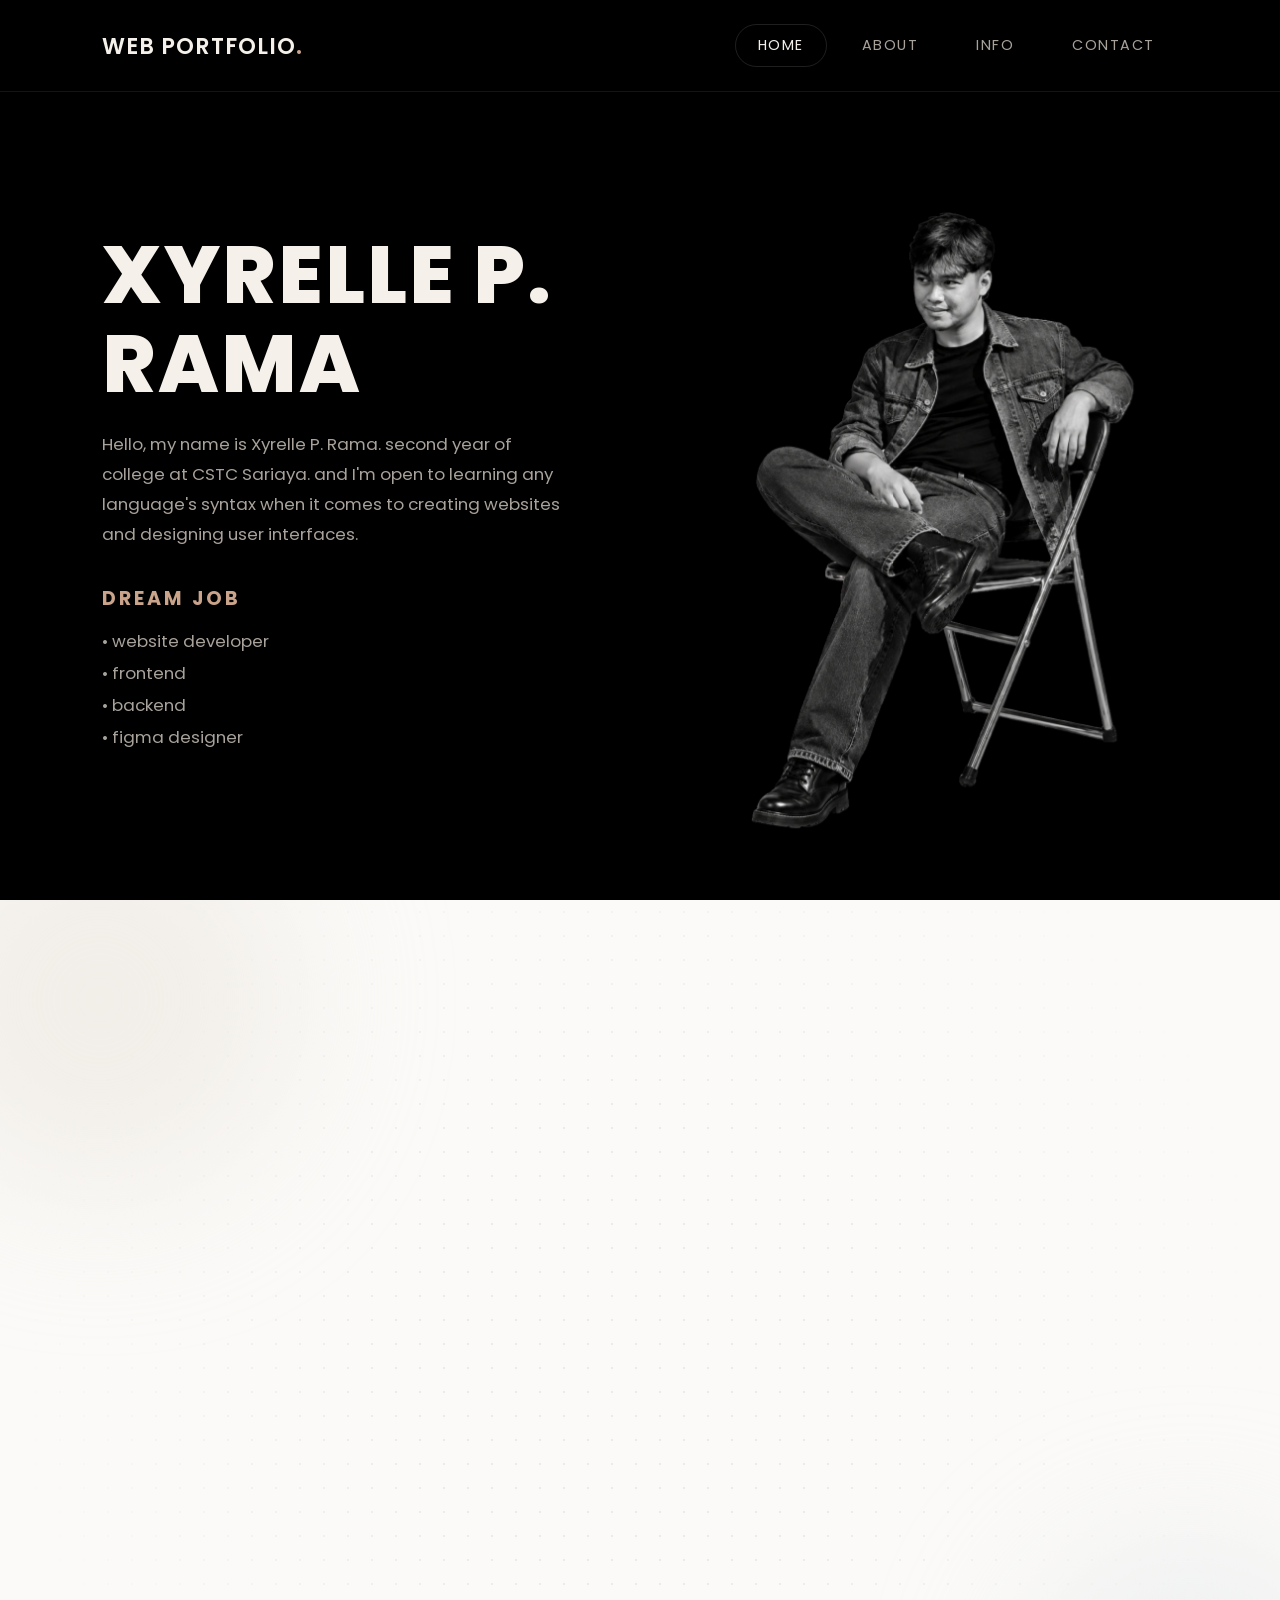
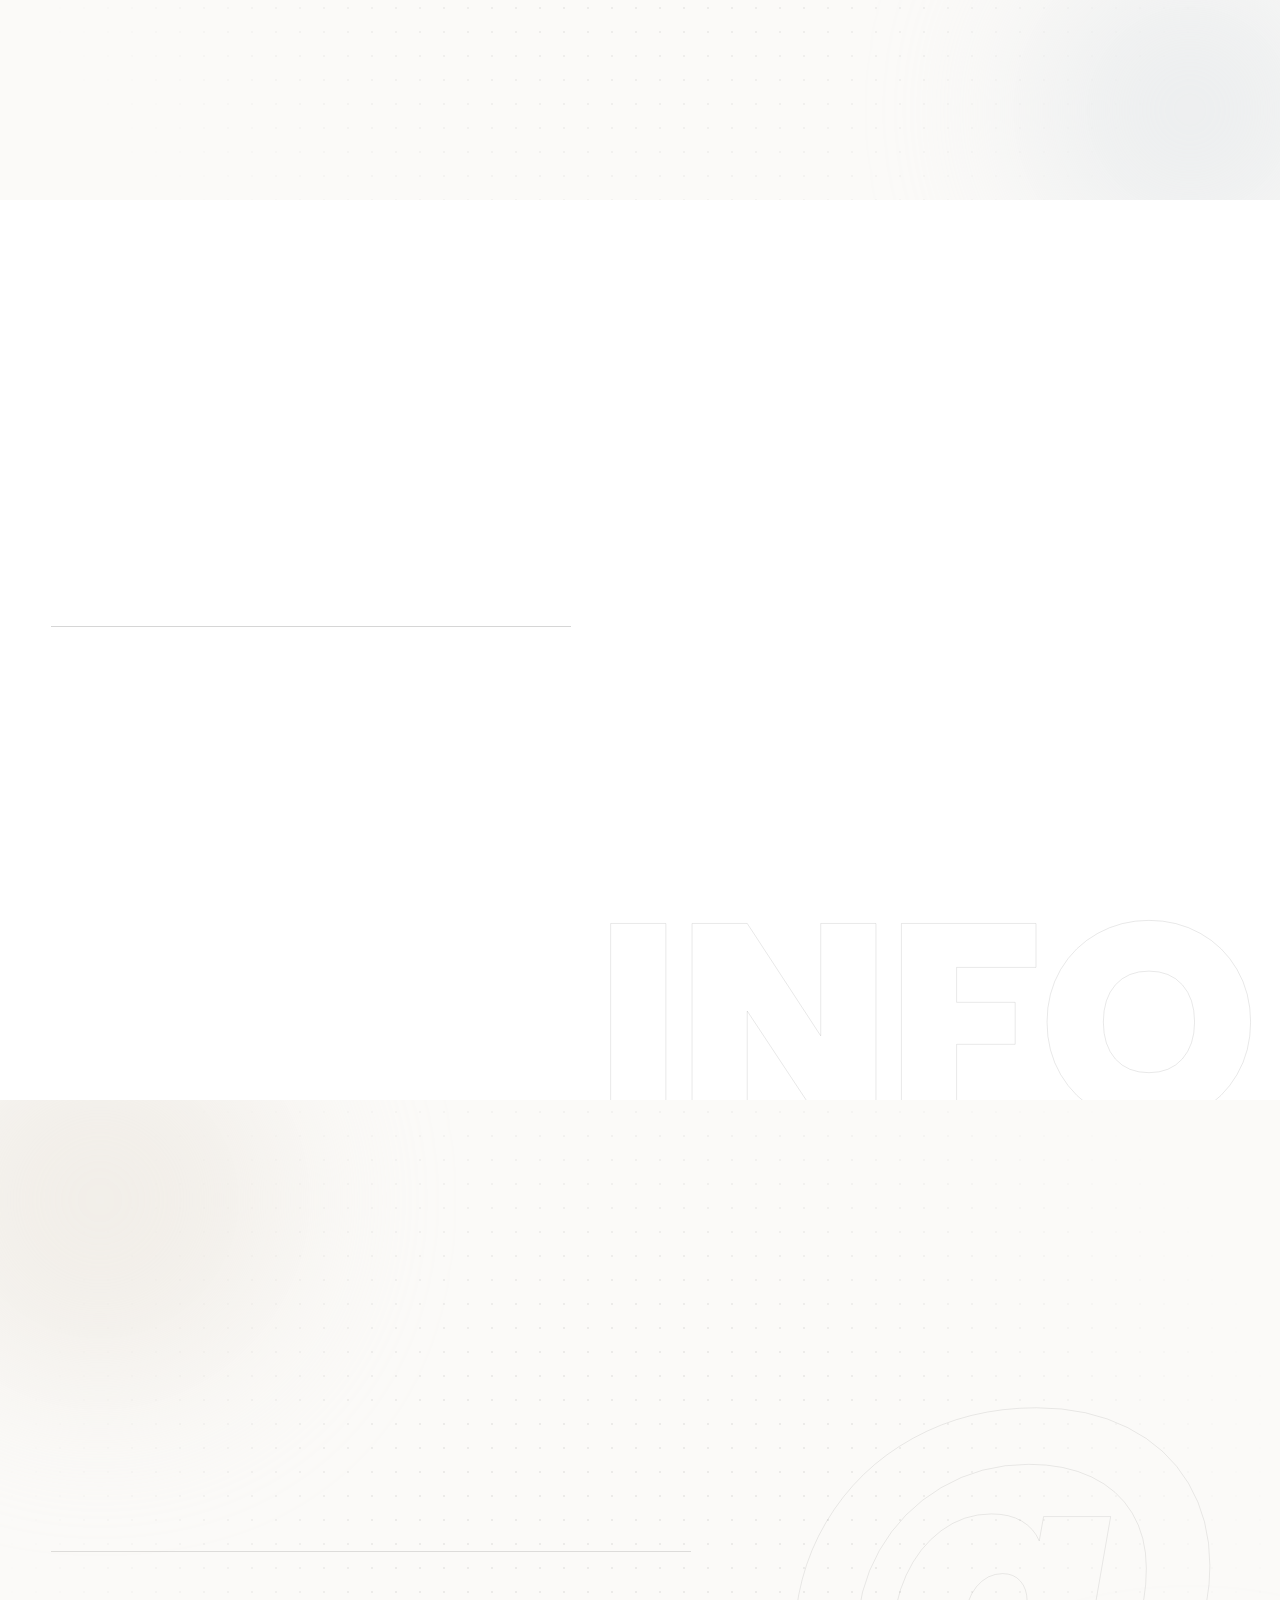
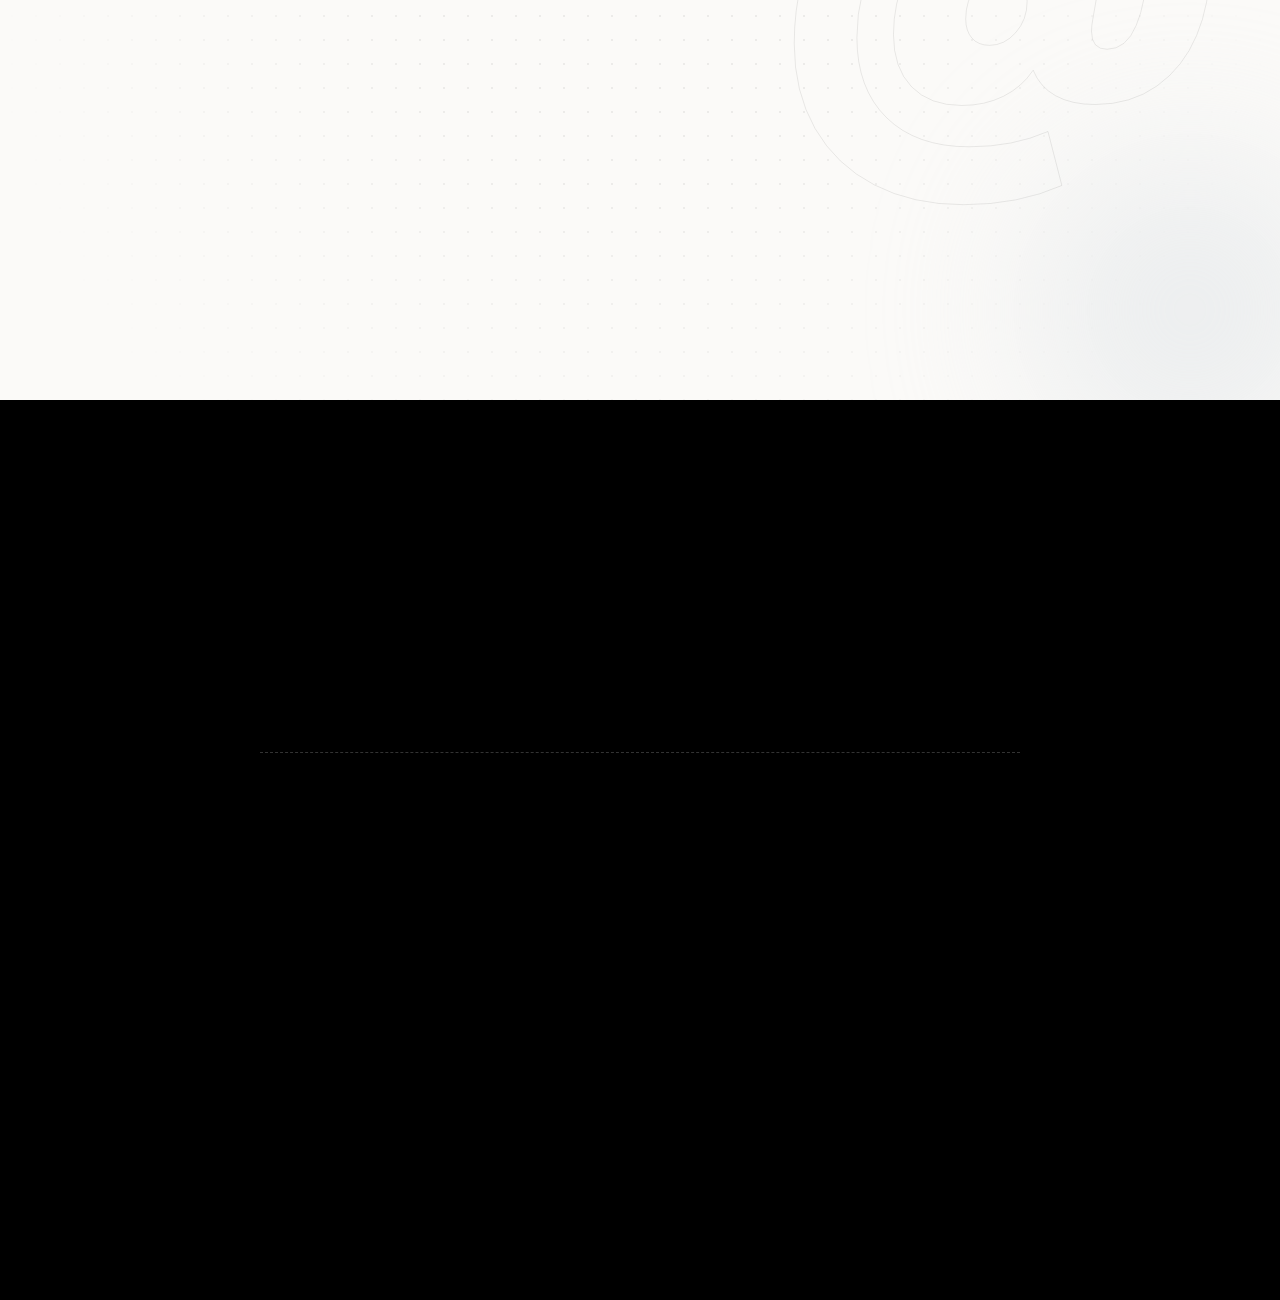
<file: index.html>
<!DOCTYPE html>
<html lang="en">
<head>
  <meta charset="UTF-8">
  <meta name="viewport" content="width=device-width, initial-scale=1.0">
  <meta name="format-detection" content="telephone=no, email=no">
  <title>website portfolio</title>

  <link rel="preconnect" href="https://fonts.googleapis.com">
  <link rel="preconnect" href="https://fonts.gstatic.com" crossorigin>
  <link href="https://fonts.googleapis.com/css2?family=Playfair+Display:wght@800;900&family=Poppins:wght@300;400;500;600;800&family=Source+Code+Pro:wght@400;600;700&display=swap" rel="stylesheet">

  <link rel="stylesheet" href="xy.css">
</head>
<body>

  <header class="navbar">
    <a href="#home" class="logo">WEB PORTFOLIO<span>.</span></a>

    <nav>
      <ul class="nav-links">
        <li><a href="#home" class="active">Home</a></li>
        <li><a href="#about">About</a></li>
        <li><a href="#info">Info</a></li>
        <li><a href="#contact">Contact</a></li>
      </ul>
    </nav>
  </header>

  <main>

   
    <section id="home" class="hero">

      <div class="hero-left">
        <h1>XYRELLE P. RAMA</h1>
        <p>Hello, my name is Xyrelle P. Rama. second year of college at CSTC Sariaya. and I'm open to learning any language's syntax when it comes to creating websites and designing user interfaces.</p>

        <p class="dream-title">Dream Job</p>
        <p class="dream-list">
          • website developer<br>
          • frontend<br>
          • backend<br>
          • figma designer
        </p>
      </div>

      <div class="hero-right">
        <img src="profile.png" alt="main profile">
      </div>

    </section>

    
    <section id="about" class="about-section">

      <div class="blob b1" aria-hidden="true"></div>
      <div class="blob b2" aria-hidden="true"></div>

      <div class="about-grid">

      
      <div class="about-col">

      <h2 class="about-title">PERSONAL DETAILS</h2>

      <div class="details">

        <div class="detail">
          <span class="label">Age</span>
          <span class="value">20</span>
        </div>

        <div class="detail">
          <span class="label">Gender</span>
          <span class="value">Male</span>
        </div>

        <div class="detail">
          <span class="label">Address</span>
          <span class="value">isabang, tayabas city</span>
        </div>

        <div class="detail">
          <span class="label">Status</span>
          <span class="value">single</span>
        </div>

      </div>

      </div>

      
      <div class="about-col">

        <h2 class="about-title">PERSONAL SKILLS</h2>

        <div class="details skills">

          <div class="detail">
            <span class="label">01</span>
            <span class="value">debugging and fixing codes</span>
          </div>

          <div class="detail">
            <span class="label">02</span>
            <span class="value">designing ui and ix</span>
          </div>

          <div class="detail">
            <span class="label">03</span>
            <span class="value">frontend and backend</span>
          </div>

          <div class="detail">
            <span class="label">04</span>
            <span class="value">can adopt everything and can learn faster that the others</span>
          </div>

        </div>

      </div>

      </div>

    </section>

    
    <section id="info" class="about-section info-section">

      <div class="edu-wrap">

        <div class="edu-left">

          <h2 class="edu-title">EDUCATION</h2>
          <h3 class="edu-sub">education attainment</h3>

          <div class="row-list">

            <div class="school-row" role="button" tabindex="0" data-target="panelSchool" aria-haspopup="dialog" aria-expanded="false">
              <span class="row-num">01</span>
              <p class="row-label">School</p>
              <span class="row-plus">+</span>
            </div>

            <div class="school-row" role="button" tabindex="0" data-target="panelStrand" aria-haspopup="dialog" aria-expanded="false">
              <span class="row-num">02</span>
              <p class="row-label">Strand graduated</p>
              <span class="row-plus">+</span>
            </div>

            <div class="school-row" role="button" tabindex="0" data-target="panelAwards" aria-haspopup="dialog" aria-expanded="false">
              <span class="row-num">03</span>
              <p class="row-label">Academics awards</p>
              <span class="row-plus">+</span>
            </div>

            <div class="school-row" role="button" tabindex="0" data-target="panelAddress" aria-haspopup="dialog" aria-expanded="false">
              <span class="row-num">04</span>
              <p class="row-label">Address</p>
              <span class="row-plus">+</span>
            </div>

            <div class="school-row" role="button" tabindex="0" data-target="panelCourse" aria-haspopup="dialog" aria-expanded="false">
              <span class="row-num">05</span>
              <p class="row-label">Current course</p>
              <span class="row-plus">+</span>
            </div>

          </div>

        </div>

        
        <div class="panel-stack">

          
          <aside class="school-panel" id="panelSchool" role="dialog" aria-labelledby="titleSchool" aria-hidden="true">
            <button type="button" class="panel-close" aria-label="Close">&times;</button>

            <p class="panel-title" id="titleSchool">QNHS student graduate, 2023 - 2024</p>

            <p class="panel-text">Quezon National High School (QNHS), located in Brgy. Ibabang Iyam, Lucena City, is one of the oldest, largest, and most prestigious public secondary schools in the Philippines. Founded in October 1902 by the Thomasites as Tayabas High School, the institution has evolved into a premier educational hub catering to over 11,000 students from Grades 7 to 12. Managed under the Department of Education (DepEd), QNHS is highly regarded for its comprehensive academic, sports, and arts curricula, as well as its specialized programs like Science, Technology, and Engineering (STE) and Journalism. Known for its legacy of excellence, the school continues to shape globally competitive and value-oriented learners within the Quezon province.</p>

            <figure class="panel-photo">
              <div class="photo-frame">
                <img src="QNHS.png" alt="QNHS" loading="lazy">
              </div>
            </figure>
          </aside>

         
          <aside class="school-panel" id="panelStrand" role="dialog" aria-labelledby="titleStrand" aria-hidden="true">
            <button type="button" class="panel-close" aria-label="Close">&times;</button>

            <h4 class="panel-title" id="titleStrand">ABM: Accountancy, Business, and Management</h4>

            <p class="panel-text">The Accountancy, Business, and Management (ABM) strand is a senior high school academic track designed for students who plan to pursue careers or college degrees in the corporate world, entrepreneurship, and financial sectors. It focuses on the foundational concepts of financial management, business operations, and the economic principles that drive industries.</p>
          </aside>

         
          <aside class="school-panel" id="panelAwards" role="dialog" aria-labelledby="titleAwards" aria-hidden="true">
            <button type="button" class="panel-close" aria-label="Close">&times;</button>

            <h4 class="panel-title" id="titleAwards">awards</h4>

            <ul class="panel-list">
              <li>G11 to G12 achiever</li>
              <li>fabm awards</li>
              <li>OJT achievement</li>
            </ul>
          </aside>

          
          <aside class="school-panel" id="panelAddress" role="dialog" aria-label="Address" aria-hidden="true">
            <button type="button" class="panel-close" aria-label="Close">&times;</button>

            <p class="panel-text">Quezon National High School (QNHS) is a premier public secondary high school located along M.L. Tagarao Street, Brgy. Ibabang Iyam, Lucena City, Quezon Province, Philippines. Established in October 1902, it is recognized as the second-oldest high school in the country and ranks among the largest national high schools in terms of student population, hosting over 11,000 enrollees from Grade 7 to Grade 12.</p>
          </aside>

          
          <aside class="school-panel" id="panelCourse" role="dialog" aria-labelledby="titleCourse" aria-hidden="true">
            <button type="button" class="panel-close" aria-label="Close">&times;</button>

            <h4 class="panel-title" id="titleCourse">CSTC, 2nd year IT</h4>

            <p class="panel-text">The School of Information Technology at the CSTC College of Sciences, Technology and Communications, Inc. offers specialized higher education programs, including a four-year Bachelor of Science in Information Technology (BSIT) with majors in Web Design and Business Information Technology, alongside a two-year Associate in Computer Technology (ACT) degree. Anchored on the institution's "BESTFORMS" quality standard, the IT department focuses on equipping students with practical computing skills, hardware and software utilization, and infrastructure management to solve modern organizational needs.</p>
          </aside>

        </div>

      </div>

    </section>

    
    <section id="contact" class="about-section contact-section">

      <div class="blob b1" aria-hidden="true"></div>
      <div class="blob b2" aria-hidden="true"></div>

      <div class="contact-wrap">

        <h2 class="about-title">CONTACT</h2>

        <p class="contact-intro">You can reach me out using this contact</p>

        <div class="contact-list">

          <p class="contact-item">
            <a class="contact-link facebook" href="https://www.facebook.com/xyrelle.rama.54" target="_blank" rel="noopener noreferrer" title="Open my Facebook profile in a new tab">
              <svg class="c-icon" viewBox="0 0 24 24" fill="currentColor" aria-hidden="true" focusable="false"><path d="M13.5 21v-8h2.7l.4-3.2h-3.1V7.9c0-.9.3-1.5 1.6-1.5h1.7V3.5c-.3 0-1.3-.1-2.4-.1-2.4 0-4.1 1.5-4.1 4.2v2.3H7.5V13h2.8v8h3.2z"/></svg>
              <span class="c-label">Facebook account</span>
              <span class="c-value">facebook.com/xyrelle.rama.54</span>
            </a>
          </p>

          <p class="contact-item static">
            <svg class="c-icon" viewBox="0 0 24 24" fill="none" stroke="currentColor" stroke-width="1.8" stroke-linecap="round" stroke-linejoin="round" aria-hidden="true" focusable="false"><rect x="3" y="5" width="18" height="14" rx="2"/><path d="m3 7 9 6 9-6"/></svg>
            <span class="c-label">Email</span>
            <span class="c-value">ramaxyrelle@gmail.com</span>
          </p>

          <p class="contact-item">
            <a class="contact-link github" href="https://github.com/xyrelle-cmd" target="_blank" rel="noopener noreferrer" title="Open my GitHub profile in a new tab">
              <svg class="c-icon" viewBox="0 0 16 16" fill="currentColor" aria-hidden="true" focusable="false"><path d="M8 0C3.58 0 0 3.58 0 8c0 3.54 2.29 6.53 5.47 7.59.4.07.55-.17.55-.38 0-.19-.01-.82-.01-1.49-2.01.37-2.53-.49-2.69-.94-.09-.23-.48-.94-.82-1.13-.28-.15-.68-.52-.01-.53.63-.01 1.08.58 1.23.82.72 1.21 1.87.87 2.33.66.07-.52.28-.87.51-1.07-1.78-.2-3.64-.89-3.64-3.95 0-.87.31-1.59.82-2.15-.08-.2-.36-1.02.08-2.12 0 0 .67-.21 2.2.82.64-.18 1.32-.27 2-.27.68 0 1.36.09 2 .27 1.53-1.04 2.2-.82 2.2-.82.44 1.1.16 1.92.08 2.12.51.56.82 1.27.82 2.15 0 3.07-1.87 3.75-3.65 3.95.29.25.54.73.54 1.48 0 1.07-.01 1.93-.01 2.2 0 .21.15.46.55.38A8.013 8.013 0 0016 8c0-4.42-3.58-8-8-8z"/></svg>
              <span class="c-label">Github</span>
              <span class="c-value">github.com/xyrelle-cmd</span>
            </a>
          </p>

          <p class="contact-item static">
            <svg class="c-icon" viewBox="0 0 24 24" fill="none" stroke="currentColor" stroke-width="1.8" stroke-linecap="round" stroke-linejoin="round" aria-hidden="true" focusable="false"><path d="M22 16.9v3a2 2 0 0 1-2.2 2 19.8 19.8 0 0 1-8.6-3.1 19.5 19.5 0 0 1-6-6A19.8 19.8 0 0 1 2.1 4.2 2 2 0 0 1 4.1 2h3a2 2 0 0 1 2 1.7c.1 1 .4 1.9.7 2.8a2 2 0 0 1-.5 2.1L8.1 9.9a16 16 0 0 0 6 6l1.3-1.3a2 2 0 0 1 2.1-.4c.9.3 1.8.6 2.8.7a2 2 0 0 1 1.7 2z"/></svg>
            <span class="c-label">Number</span>
            <span class="c-value">0945******7</span>
          </p>

        </div>

      </div>

    </section>

    
    <section id="source" class="about-section source-section">

      <div class="source-wrap">

        <h2 class="source-title">SOURCE CODE/TEMPLATE</h2>

        <div class="source-list">

          <div class="source-item">
            <p class="source-label">FONT STYLE</p>
            <p class="source-link"><a href="https://fonts.google.com/specimen/Source+Code+Pro" target="_blank" rel="noopener noreferrer">fonts.google.com/specimen/Source+Code+Pro</a></p>
          </div>

          <div class="source-item">
            <p class="source-label">TEMPLATE IDEAS</p>
            <p class="source-link"><a href="https://onepagelove.com/" target="_blank" rel="noopener noreferrer">onepagelove.com</a></p>
          </div>

          <div class="source-item">
            <p class="source-label">JAVA SOURCE CODE ANIMATION</p>
            <p class="source-link"><a href="https://www.w3schools.com/js/js_htmldom_animate.asp#gsc.tab=0" target="_blank" rel="noopener noreferrer">w3schools.com/js/js_htmldom_animate.asp</a></p>
          </div>

          <div class="source-item">
            <p class="source-label">CSS SOURCE CODE ANIMATION</p>
            <p class="source-link"><a href="https://www.w3schools.com/js/js_htmldom_animate.asp#gsc.tab=0" target="_blank" rel="noopener noreferrer">w3schools.com/js/js_htmldom_animate.asp</a></p>
          </div>

        </div>

      </div>

    </section>

  </main>

  <script src="xy.js"></script>
</body>
</html>
</file>
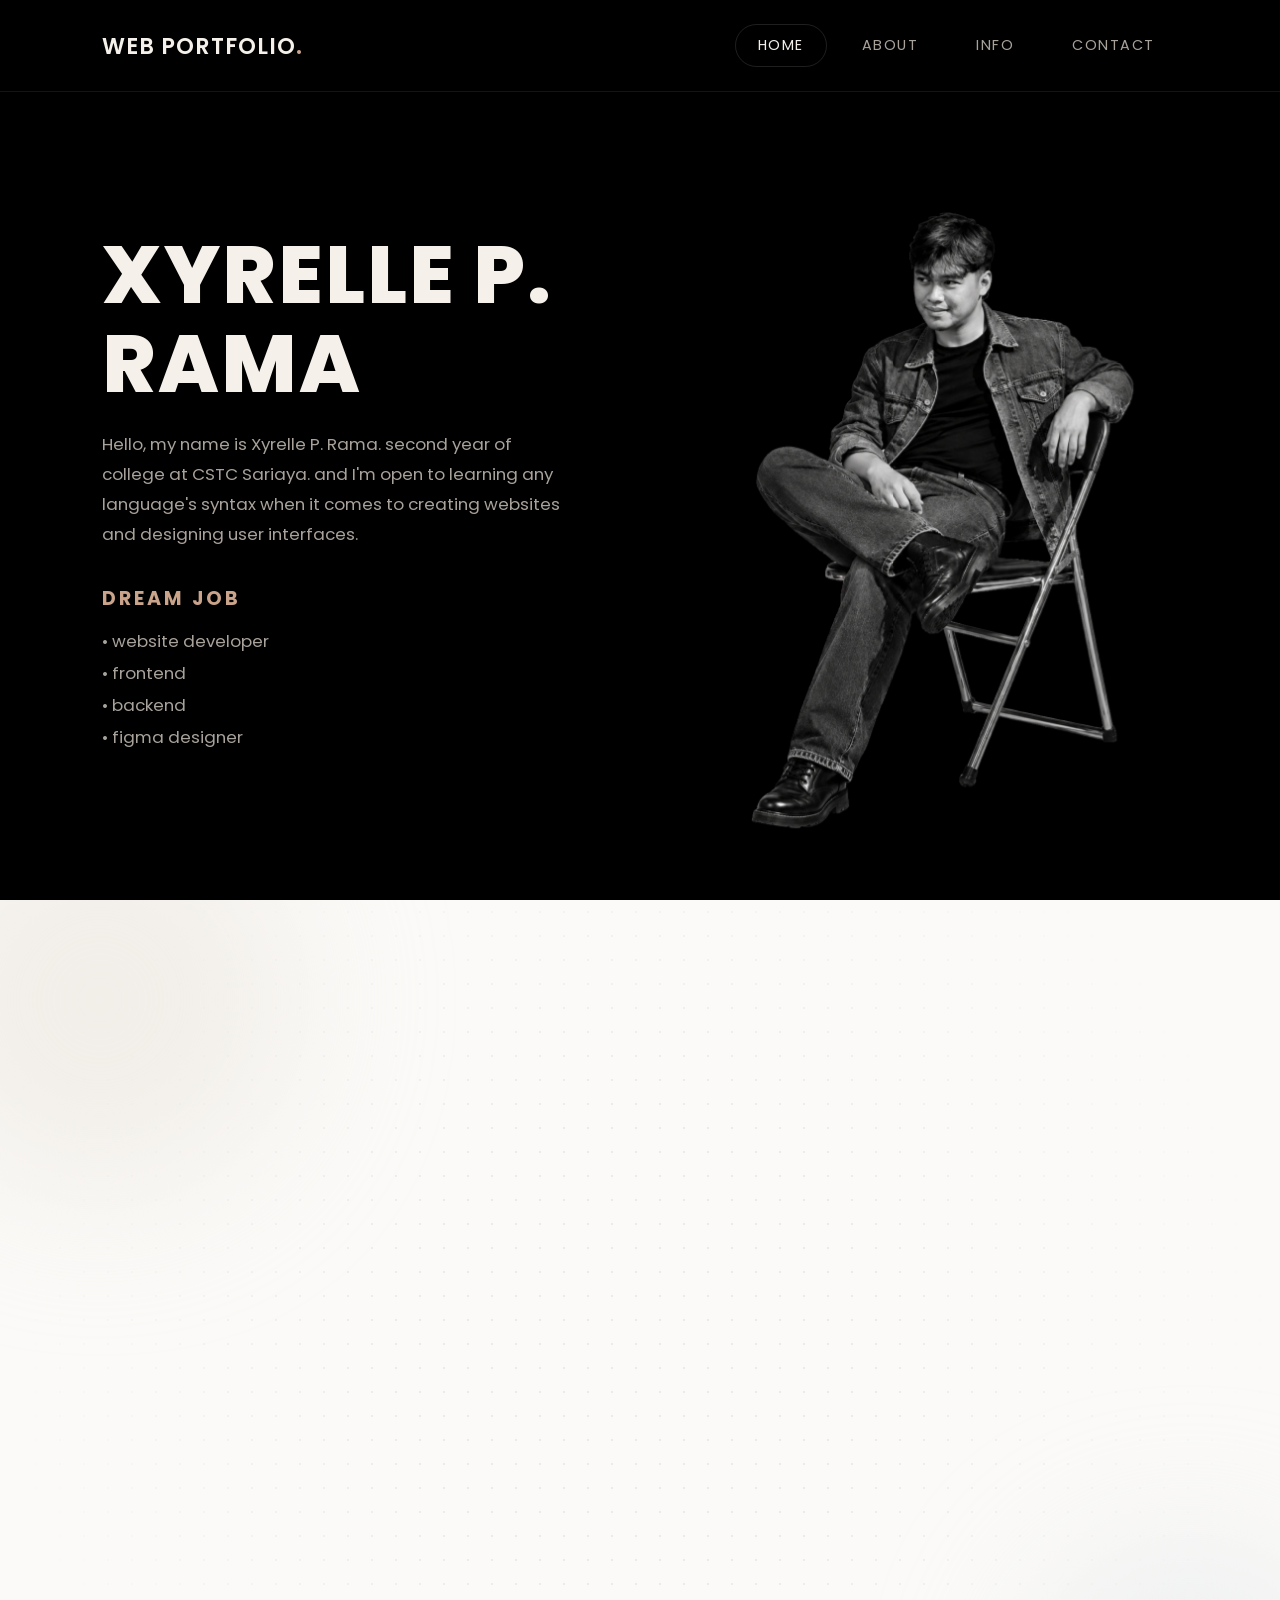
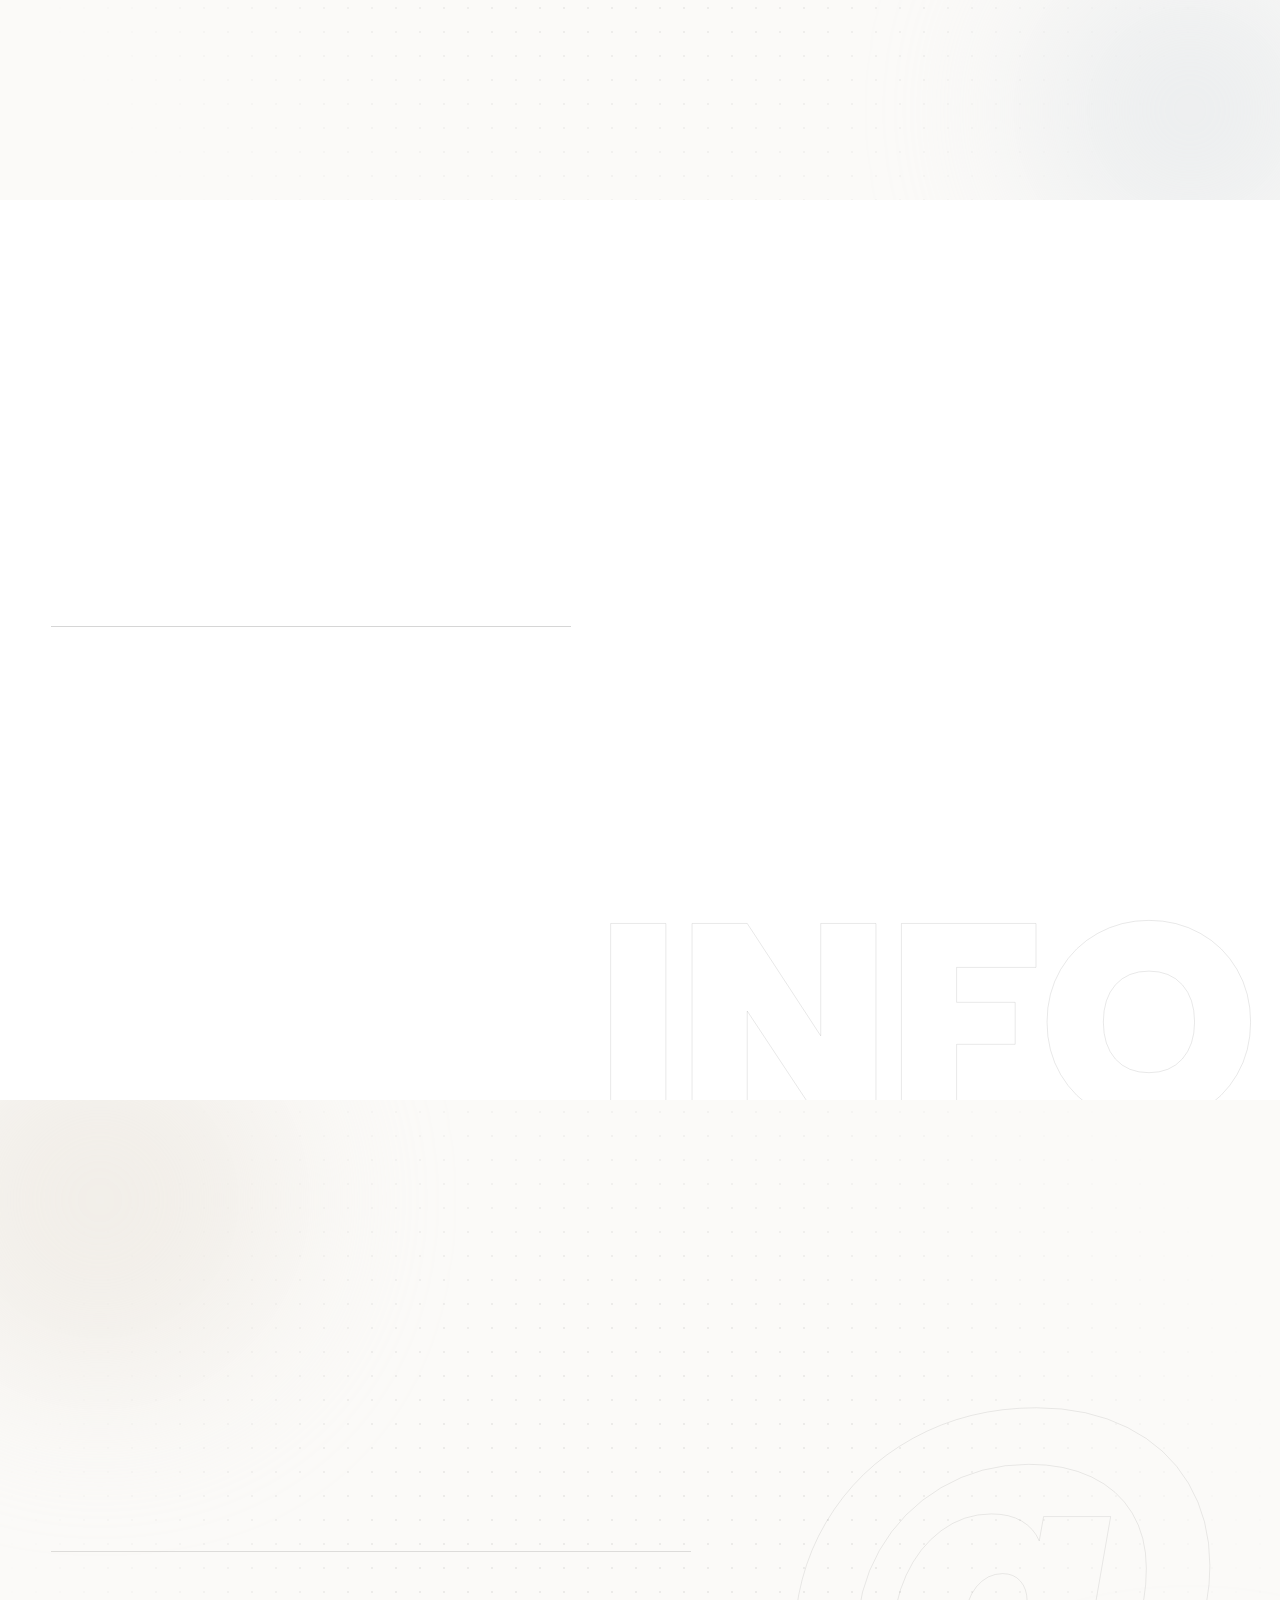
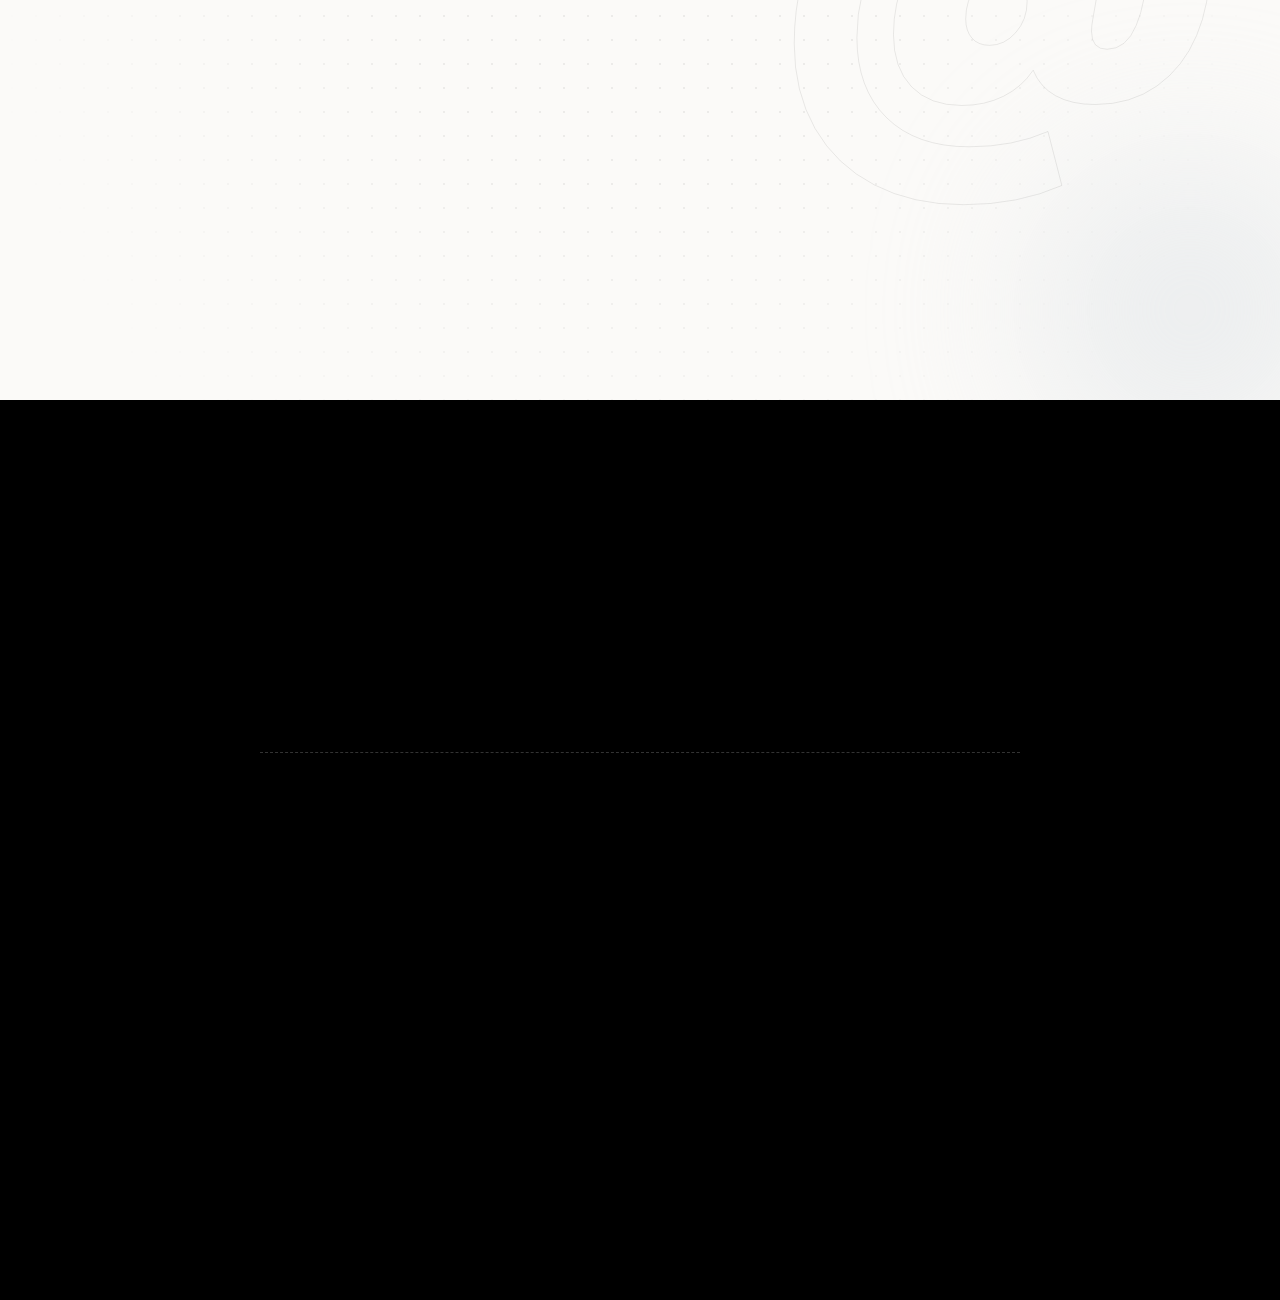
<file: xy.html>
<!DOCTYPE html>
<html lang="en">
<head>
  <meta charset="UTF-8">
  <meta name="viewport" content="width=device-width, initial-scale=1.0">
  <meta name="format-detection" content="telephone=no, email=no">
  <title>website portfolio</title>

  <link rel="preconnect" href="https://fonts.googleapis.com">
  <link rel="preconnect" href="https://fonts.gstatic.com" crossorigin>
  <link href="https://fonts.googleapis.com/css2?family=Playfair+Display:wght@800;900&family=Poppins:wght@300;400;500;600;800&family=Source+Code+Pro:wght@400;600;700&display=swap" rel="stylesheet">

  <link rel="stylesheet" href="xy.css">
</head>
<body>

  <header class="navbar">
    <a href="#home" class="logo">WEB PORTFOLIO<span>.</span></a>

    <nav>
      <ul class="nav-links">
        <li><a href="#home" class="active">Home</a></li>
        <li><a href="#about">About</a></li>
        <li><a href="#info">Info</a></li>
        <li><a href="#contact">Contact</a></li>
      </ul>
    </nav>
  </header>

  <main>

   
    <section id="home" class="hero">

      <div class="hero-left">
        <h1>XYRELLE P. RAMA</h1>
        <p>Hello, my name is Xyrelle P. Rama. second year of college at CSTC Sariaya. and I'm open to learning any language's syntax when it comes to creating websites and designing user interfaces.</p>

        <p class="dream-title">Dream Job</p>
        <p class="dream-list">
          • website developer<br>
          • frontend<br>
          • backend<br>
          • figma designer
        </p>
      </div>

      <div class="hero-right">
        <img src="profile.png" alt="Xyrelle P. Rama">
      </div>

    </section>

    
    <section id="about" class="about-section">

      <div class="blob b1" aria-hidden="true"></div>
      <div class="blob b2" aria-hidden="true"></div>

      <div class="about-grid">

      
      <div class="about-col">

      <h2 class="about-title">PERSONAL DETAILS</h2>

      <div class="details">

        <div class="detail">
          <span class="label">Age</span>
          <span class="value">20</span>
        </div>

        <div class="detail">
          <span class="label">Gender</span>
          <span class="value">Male</span>
        </div>

        <div class="detail">
          <span class="label">Address</span>
          <span class="value">isabang, tayabas city</span>
        </div>

        <div class="detail">
          <span class="label">Status</span>
          <span class="value">single</span>
        </div>

      </div>

      </div>

      
      <div class="about-col">

        <h2 class="about-title">PERSONAL SKILLS</h2>

        <div class="details skills">

          <div class="detail">
            <span class="label">01</span>
            <span class="value">debugging and fixing codes</span>
          </div>

          <div class="detail">
            <span class="label">02</span>
            <span class="value">designing ui and ix</span>
          </div>

          <div class="detail">
            <span class="label">03</span>
            <span class="value">good at frontend and backend</span>
          </div>

          <div class="detail">
            <span class="label">04</span>
            <span class="value">can adopt everything and can learn faster that the others</span>
          </div>

        </div>

      </div>

      </div>

    </section>

    
    <section id="info" class="about-section info-section">

      <div class="edu-wrap">

        <div class="edu-left">

          <h2 class="edu-title">EDUCATION</h2>
          <h3 class="edu-sub">education attainment</h3>

          <div class="row-list">

            <div class="school-row" role="button" tabindex="0" data-target="panelSchool" aria-haspopup="dialog" aria-expanded="false">
              <span class="row-num">01</span>
              <p class="row-label">School</p>
              <span class="row-plus">+</span>
            </div>

            <div class="school-row" role="button" tabindex="0" data-target="panelStrand" aria-haspopup="dialog" aria-expanded="false">
              <span class="row-num">02</span>
              <p class="row-label">Strand graduated</p>
              <span class="row-plus">+</span>
            </div>

            <div class="school-row" role="button" tabindex="0" data-target="panelAwards" aria-haspopup="dialog" aria-expanded="false">
              <span class="row-num">03</span>
              <p class="row-label">Academics awards</p>
              <span class="row-plus">+</span>
            </div>

            <div class="school-row" role="button" tabindex="0" data-target="panelAddress" aria-haspopup="dialog" aria-expanded="false">
              <span class="row-num">04</span>
              <p class="row-label">Address</p>
              <span class="row-plus">+</span>
            </div>

            <div class="school-row" role="button" tabindex="0" data-target="panelCourse" aria-haspopup="dialog" aria-expanded="false">
              <span class="row-num">05</span>
              <p class="row-label">Current course</p>
              <span class="row-plus">+</span>
            </div>

          </div>

        </div>

        
        <div class="panel-stack">

          
          <aside class="school-panel" id="panelSchool" role="dialog" aria-labelledby="titleSchool" aria-hidden="true">
            <button type="button" class="panel-close" aria-label="Close">&times;</button>

            <p class="panel-title" id="titleSchool">QNHS student graduate, 2023 - 2024</p>

            <p class="panel-text">Quezon National High School (QNHS), located in Brgy. Ibabang Iyam, Lucena City, is one of the oldest, largest, and most prestigious public secondary schools in the Philippines. Founded in October 1902 by the Thomasites as Tayabas High School, the institution has evolved into a premier educational hub catering to over 11,000 students from Grades 7 to 12. Managed under the Department of Education (DepEd), QNHS is highly regarded for its comprehensive academic, sports, and arts curricula, as well as its specialized programs like Science, Technology, and Engineering (STE) and Journalism. Known for its legacy of excellence, the school continues to shape globally competitive and value-oriented learners within the Quezon province.</p>

            <figure class="panel-photo">
              <div class="photo-frame">
                <img src="QNHS.png" alt="Building with a cream and red facade and a green roof" loading="lazy">
              </div>
            </figure>
          </aside>

         
          <aside class="school-panel" id="panelStrand" role="dialog" aria-labelledby="titleStrand" aria-hidden="true">
            <button type="button" class="panel-close" aria-label="Close">&times;</button>

            <h4 class="panel-title" id="titleStrand">ABM: Accountancy, Business, and Management</h4>

            <p class="panel-text">The Accountancy, Business, and Management (ABM) strand is a senior high school academic track designed for students who plan to pursue careers or college degrees in the corporate world, entrepreneurship, and financial sectors. It focuses on the foundational concepts of financial management, business operations, and the economic principles that drive industries.</p>
          </aside>

         
          <aside class="school-panel" id="panelAwards" role="dialog" aria-labelledby="titleAwards" aria-hidden="true">
            <button type="button" class="panel-close" aria-label="Close">&times;</button>

            <h4 class="panel-title" id="titleAwards">awards</h4>

            <ul class="panel-list">
              <li>G11 to G12 achiever</li>
              <li>fabm awards</li>
              <li>OJT achievement</li>
            </ul>
          </aside>

          
          <aside class="school-panel" id="panelAddress" role="dialog" aria-label="Address" aria-hidden="true">
            <button type="button" class="panel-close" aria-label="Close">&times;</button>

            <p class="panel-text">Quezon National High School (QNHS) is a premier public secondary high school located along M.L. Tagarao Street, Brgy. Ibabang Iyam, Lucena City, Quezon Province, Philippines. Established in October 1902, it is recognized as the second-oldest high school in the country and ranks among the largest national high schools in terms of student population, hosting over 11,000 enrollees from Grade 7 to Grade 12.</p>
          </aside>

          
          <aside class="school-panel" id="panelCourse" role="dialog" aria-labelledby="titleCourse" aria-hidden="true">
            <button type="button" class="panel-close" aria-label="Close">&times;</button>

            <h4 class="panel-title" id="titleCourse">CSTC, 2nd year IT</h4>

            <p class="panel-text">The School of Information Technology at the CSTC College of Sciences, Technology and Communications, Inc. offers specialized higher education programs, including a four-year Bachelor of Science in Information Technology (BSIT) with majors in Web Design and Business Information Technology, alongside a two-year Associate in Computer Technology (ACT) degree. Anchored on the institution's "BESTFORMS" quality standard, the IT department focuses on equipping students with practical computing skills, hardware and software utilization, and infrastructure management to solve modern organizational needs.</p>
          </aside>

        </div>

      </div>

    </section>

    
    <section id="contact" class="about-section contact-section">

      <div class="blob b1" aria-hidden="true"></div>
      <div class="blob b2" aria-hidden="true"></div>

      <div class="contact-wrap">

        <h2 class="about-title">CONTACT</h2>

        <p class="contact-intro">You can reach me out using this contact</p>

        <div class="contact-list">

          <p class="contact-item">
            <a class="contact-link facebook" href="https://www.facebook.com/xyrelle.rama.54" target="_blank" rel="noopener noreferrer" title="Open my Facebook profile in a new tab">
              <svg class="c-icon" viewBox="0 0 24 24" fill="currentColor" aria-hidden="true" focusable="false"><path d="M13.5 21v-8h2.7l.4-3.2h-3.1V7.9c0-.9.3-1.5 1.6-1.5h1.7V3.5c-.3 0-1.3-.1-2.4-.1-2.4 0-4.1 1.5-4.1 4.2v2.3H7.5V13h2.8v8h3.2z"/></svg>
              <span class="c-label">Facebook account</span>
              <span class="c-value">facebook.com/xyrelle.rama.54</span>
            </a>
          </p>

          <p class="contact-item static">
            <svg class="c-icon" viewBox="0 0 24 24" fill="none" stroke="currentColor" stroke-width="1.8" stroke-linecap="round" stroke-linejoin="round" aria-hidden="true" focusable="false"><rect x="3" y="5" width="18" height="14" rx="2"/><path d="m3 7 9 6 9-6"/></svg>
            <span class="c-label">Email</span>
            <span class="c-value">ramaxyrelle@gmail.com</span>
          </p>

          <p class="contact-item">
            <a class="contact-link github" href="https://github.com/xyrelle-cmd" target="_blank" rel="noopener noreferrer" title="Open my GitHub profile in a new tab">
              <svg class="c-icon" viewBox="0 0 16 16" fill="currentColor" aria-hidden="true" focusable="false"><path d="M8 0C3.58 0 0 3.58 0 8c0 3.54 2.29 6.53 5.47 7.59.4.07.55-.17.55-.38 0-.19-.01-.82-.01-1.49-2.01.37-2.53-.49-2.69-.94-.09-.23-.48-.94-.82-1.13-.28-.15-.68-.52-.01-.53.63-.01 1.08.58 1.23.82.72 1.21 1.87.87 2.33.66.07-.52.28-.87.51-1.07-1.78-.2-3.64-.89-3.64-3.95 0-.87.31-1.59.82-2.15-.08-.2-.36-1.02.08-2.12 0 0 .67-.21 2.2.82.64-.18 1.32-.27 2-.27.68 0 1.36.09 2 .27 1.53-1.04 2.2-.82 2.2-.82.44 1.1.16 1.92.08 2.12.51.56.82 1.27.82 2.15 0 3.07-1.87 3.75-3.65 3.95.29.25.54.73.54 1.48 0 1.07-.01 1.93-.01 2.2 0 .21.15.46.55.38A8.013 8.013 0 0016 8c0-4.42-3.58-8-8-8z"/></svg>
              <span class="c-label">Github</span>
              <span class="c-value">github.com/xyrelle-cmd</span>
            </a>
          </p>

          <p class="contact-item static">
            <svg class="c-icon" viewBox="0 0 24 24" fill="none" stroke="currentColor" stroke-width="1.8" stroke-linecap="round" stroke-linejoin="round" aria-hidden="true" focusable="false"><path d="M22 16.9v3a2 2 0 0 1-2.2 2 19.8 19.8 0 0 1-8.6-3.1 19.5 19.5 0 0 1-6-6A19.8 19.8 0 0 1 2.1 4.2 2 2 0 0 1 4.1 2h3a2 2 0 0 1 2 1.7c.1 1 .4 1.9.7 2.8a2 2 0 0 1-.5 2.1L8.1 9.9a16 16 0 0 0 6 6l1.3-1.3a2 2 0 0 1 2.1-.4c.9.3 1.8.6 2.8.7a2 2 0 0 1 1.7 2z"/></svg>
            <span class="c-label">Number</span>
            <span class="c-value">0945******7</span>
          </p>

        </div>

      </div>

    </section>

    
    <section id="source" class="about-section source-section">

      <div class="source-wrap">

        <h2 class="source-title">SOURCE CODE/TEMPLATE</h2>

        <div class="source-list">

          <div class="source-item">
            <p class="source-label">FONT STYLE</p>
            <p class="source-link"><a href="https://fonts.google.com/specimen/Source+Code+Pro" target="_blank" rel="noopener noreferrer">fonts.google.com/specimen/Source+Code+Pro</a></p>
          </div>

          <div class="source-item">
            <p class="source-label">TEMPLATE IDEAS</p>
            <p class="source-link"><a href="https://onepagelove.com/" target="_blank" rel="noopener noreferrer">onepagelove.com</a></p>
          </div>

          <div class="source-item">
            <p class="source-label">JAVA SOURCE CODE ANIMATION</p>
            <p class="source-link"><a href="https://www.w3schools.com/js/js_htmldom_animate.asp#gsc.tab=0" target="_blank" rel="noopener noreferrer">w3schools.com/js/js_htmldom_animate.asp</a></p>
          </div>

          <div class="source-item">
            <p class="source-label">CSS SOURCE CODE ANIMATION</p>
            <p class="source-link"><a href="https://www.w3schools.com/js/js_htmldom_animate.asp#gsc.tab=0" target="_blank" rel="noopener noreferrer">w3schools.com/js/js_htmldom_animate.asp</a></p>
          </div>

        </div>

      </div>

    </section>

  </main>

  <script src="xy.js"></script>
</body>
</html>
</file>
<file: xy.css>
* {
  margin: 0;
  padding: 0;
  box-sizing: border-box;
}

:root {
  --bg: #000000;
  --text: #f5f1ea;
  --muted: #a8a29b;
  --accent: #c9a38a;
}

html {
  scroll-snap-type: y proximity;   
}

body {
  font-family: "Poppins", "Segoe UI", sans-serif;
  background: var(--bg);
  color: var(--text);
}


.navbar {
  display: flex;
  justify-content: space-between;
  align-items: center;
  padding: 24px 8%;
  background: rgba(0, 0, 0, 0.7);
  backdrop-filter: blur(10px);
  border-bottom: 1px solid rgba(255, 255, 255, 0.08);
  position: fixed;
  top: 0;
  left: 0;
  width: 100%;
  z-index: 100;
  transition: background 0.5s ease, border-color 0.5s ease;
}

.logo {
  font-size: 1.4rem;
  font-weight: 600;
  letter-spacing: 1px;
  text-decoration: none;
  color: var(--text);
  transition: color 0.5s ease;
}

.logo span {
  display: inline-block;
  color: var(--accent);
  transition: transform 0.4s ease;
}

.logo:hover span {
  transform: scale(1.8) rotate(20deg);
}


.nav-links {
  display: flex;
  gap: 12px;
  list-style: none;
}

.nav-links a {
  display: inline-block;
  text-decoration: none;
  font-size: 0.9rem;
  letter-spacing: 1.5px;
  text-transform: uppercase;
  color: var(--muted);
  padding: 10px 22px;
  border-radius: 999px;
  border: 1px solid transparent;
  transition: all 0.35s ease;
}


.nav-links a:hover {
  color: var(--text);
  background: rgba(255, 255, 255, 0.12);
  backdrop-filter: blur(12px);
  -webkit-backdrop-filter: blur(12px);
  border: 1px solid rgba(255, 255, 255, 0.25);
  box-shadow: 0 8px 24px rgba(0, 0, 0, 0.4),
              inset 0 1px 0 rgba(255, 255, 255, 0.3);
  transform: translateY(-2px);
}

.nav-links a.active {
  color: var(--text);
  border: 1px solid rgba(255, 255, 255, 0.12);
}


body.nav-light .navbar {
  --text: #0b0b0b;
  --muted: #6b6762;
  --accent: #0b0b0b;
  background: rgba(251, 250, 248, 0.75);
  border-bottom-color: rgba(0, 0, 0, 0.06);
}

body.nav-light .nav-links a:hover {
  background: rgba(0, 0, 0, 0.05);
  border: 1px solid rgba(0, 0, 0, 0.12);
  box-shadow: 0 8px 24px rgba(0, 0, 0, 0.1),
              inset 0 1px 0 rgba(255, 255, 255, 0.9);
}

body.nav-light .nav-links a.active {
  border: 1px solid rgba(0, 0, 0, 0.14);
}


.hero {
  display: flex;
  justify-content: space-between;
  align-items: center;         
  min-height: 100vh;
  padding: 85px 8% 0;
  scroll-snap-align: start;
}

.hero-left {
  flex: 1;
}

.hero-left h1 {
  font-size: clamp(2.625rem, 6.3vw, 5.25rem);   
  font-weight: 800;             
  line-height: 1.1;
  letter-spacing: 2px;
  color: var(--text);
}

.hero-left p {
  margin-top: 20px;
  max-width: 460px;
  font-size: 1.05rem;                           
  line-height: 1.8;
  color: var(--muted);
}

.hero-left .dream-title {
  margin-top: 32px;
  font-size: 1.2rem;
  font-weight: 700;
  letter-spacing: 3px;
  text-transform: uppercase;
  color: var(--accent);
}

.hero-left .dream-list {
  margin-top: 10px;
  line-height: 1.9;
}

.hero-right {
  flex: 1;
  display: flex;
  justify-content: flex-end;
  align-items: center;
}

.hero-right img {
  height: min(85vh, calc(100vh - 110px));
  max-width: 100%;
  object-fit: contain;
}


.about-section {
  --text: #0b0b0b;
  --muted: #6b6762;
  position: relative;
  overflow: hidden;
  min-height: 100vh;
  display: flex;
  flex-direction: column;
  align-items: center;
  justify-content: center;
  text-align: left;
  padding: 110px 5% 60px;
  background: #fbfaf8;
  color: var(--text);
  scroll-snap-align: start;
}


.about-section::before {
  content: "";
  position: absolute;
  inset: 0;
  background-image: radial-gradient(rgba(0, 0, 0, 0.06) 1px, transparent 1px);
  background-size: 24px 24px;
  -webkit-mask-image: radial-gradient(circle at center, #000 30%, transparent 85%);
          mask-image: radial-gradient(circle at center, #000 30%, transparent 85%);
  pointer-events: none;
  z-index: 0;
}


.blob {
  position: absolute;
  border-radius: 50%;
  filter: blur(80px);
  opacity: 0.5;
  z-index: 0;
  pointer-events: none;
  animation: float 12s ease-in-out infinite alternate;
}

.b1 { width: 380px; height: 380px; background: #e8e2d9; top: -90px; left: -90px; }
.b2 { width: 320px; height: 320px; background: #dde2e6; bottom: -70px; right: -70px; animation-delay: -6s; }

@keyframes float {
  to { transform: translate(40px, 30px) scale(1.12); }
}

.about-grid,
.about-title,
.details {
  position: relative;
  z-index: 1;
}


.about-grid {
  width: 100%;
  max-width: 1280px;
  display: grid;
  grid-template-columns: 1fr 1fr;
  gap: 48px;
  align-items: start;
}

.about-col {
  min-width: 0;
}


.about-title {
  font-family: "Playfair Display", Georgia, serif;
  font-size: clamp(2.47rem, 7.6vw, 5.7rem);   /* -5% */
  font-weight: 900;
  line-height: 1;
  letter-spacing: 2px;
  color: #0b0b0b;
  
  text-shadow: 2px 2px 0 #ffffff, 4px 4px 0 rgba(0, 0, 0, 0.1);
  transition: all 0.5s ease;
  cursor: default;
}

.about-title::after {
  content: "";
  display: block;
  width: 60px;
  height: 2px;
  margin: 18px 0 0;
  background: #0b0b0b;
  border-radius: 3px;
  transition: width 0.5s ease;
}


.about-title:hover {
  color: transparent;
  -webkit-text-stroke: 2px #0b0b0b;
  text-shadow: 4px 4px 0 rgba(0, 0, 0, 0.1);
  letter-spacing: 3px;
}

.about-title:hover::after {
  width: 140px;
}


.details {
  width: 100%;
  margin-top: 32px;
  display: grid;
  gap: 10px;
}

.detail {
  position: relative;
  overflow: hidden;
  display: flex;
  justify-content: space-between;
  align-items: center;
  gap: 20px;
  padding: 16px 22px;
  text-align: left;
  background: rgba(255, 255, 255, 0.6);
  border: 1px solid rgba(0, 0, 0, 0.1);
  border-radius: 12px;
  transition: transform 0.4s ease, box-shadow 0.4s ease;
  cursor: default;
}


.detail::before {
  content: "";
  position: absolute;
  inset: 0;
  background: #0b0b0b;
  transform: translateY(101%);
  transition: transform 0.45s cubic-bezier(0.22, 1, 0.36, 1);
  z-index: 0;
}

.detail > * {
  position: relative;
  z-index: 1;
  transition: color 0.35s ease, letter-spacing 0.35s ease;
}

.label {
  font-size: 0.75rem;
  font-weight: 500;
  letter-spacing: 3px;
  text-transform: uppercase;
  color: var(--muted);
}

.value {
  font-size: 1.05rem;
  font-weight: 600;
  color: #0b0b0b;
  text-transform: capitalize;
  text-decoration: none;
  word-break: break-word;
  text-align: right;
}

.detail:hover {
  transform: translateX(6px);
  box-shadow: 0 10px 24px rgba(0, 0, 0, 0.14);
}


.skills .detail {
  justify-content: flex-start;
  gap: 18px;
}

.skills .value {
  text-transform: none;
  text-align: left;
}

.skills .value::first-letter {
  text-transform: uppercase;
}

.detail:hover::before {
  transform: translateY(0);
}

.detail:hover .label {
  color: #bdb8b0;
}

.detail:hover .value {
  color: #ffffff;
  letter-spacing: 1px;
}


@keyframes dropIn {
  from {
    opacity: 0;
    transform: translateY(-60px);
  }
  to {
    opacity: 1;
    transform: translateY(0);
  }
}


.navbar,
.hero-left > *,
.hero-right img {
  opacity: 0;
  animation: dropIn 0.9s cubic-bezier(0.22, 1, 0.36, 1) forwards;
}

.navbar                    { animation-delay: 0s; }
.hero-left > :nth-child(1) { animation-delay: 0.2s; }
.hero-left > :nth-child(2) { animation-delay: 0.4s; }
.hero-left > :nth-child(3) { animation-delay: 0.6s; }
.hero-left > :nth-child(4) { animation-delay: 0.8s; }
.hero-right img            { animation-delay: 0.3s; }


.about-section .about-title,
.about-section .detail {
  opacity: 0;
}

.about-section.in-view .about-title,
.about-section.in-view .detail {
  opacity: 1;
  animation: dropIn 0.9s cubic-bezier(0.22, 1, 0.36, 1) backwards;
}

.about-section.in-view .about-title         { animation-delay: 0.2s; }
.about-section.in-view .detail:nth-child(1) { animation-delay: 0.45s; }
.about-section.in-view .detail:nth-child(2) { animation-delay: 0.6s; }
.about-section.in-view .detail:nth-child(3) { animation-delay: 0.75s; }
.about-section.in-view .detail:nth-child(4) { animation-delay: 0.9s; }
.about-section.in-view .detail:nth-child(5) { animation-delay: 1.05s; }

@media (prefers-reduced-motion: reduce) {
  .navbar,
  .hero-left > *,
  .hero-right img,
  .about-section .about-title,
  .about-section .detail,
  .about-section.in-view .about-title,
  .about-section.in-view .detail,
  .blob {
    animation: none;
    opacity: 1;
  }
}


.info-section {
  --text: #0b0b0b;
  --muted: #7a756f;
  --accent: #9a7355;                 
  --line: rgba(0, 0, 0, 0.16);
  --ink: #0b0b0b;
  --paper: #ffffff;
  align-items: flex-start;           
  padding-left: 4%;
  background: #ffffff;
  color: var(--text);
}


.info-section::before {
  display: none;
}


.info-section::after {
  content: "INFO";
  position: absolute;
  right: 2%;
  bottom: -4%;
  z-index: 0;
  font-family: "Poppins", "Segoe UI", sans-serif;
  font-size: clamp(8rem, 22vw, 20rem);
  font-weight: 800;
  line-height: 0.8;
  letter-spacing: -0.02em;
  color: transparent;
  -webkit-text-stroke: 1px rgba(0, 0, 0, 0.09);
  pointer-events: none;
  user-select: none;
}


.edu-wrap {
  position: relative;
  z-index: 1;
  width: 100%;
  max-width: 1280px;
  display: grid;
  grid-template-columns: minmax(0, 560px) minmax(0, 620px);
  column-gap: 72px;
  align-items: center;
  --edu-sub: clamp(2rem, 5vw, 3.8rem);   
}

.edu-left {
  min-width: 0;
  grid-column: 1;
  grid-row: 1;
}


.edu-title,
.edu-sub {
  font-family: "Poppins", "Segoe UI", sans-serif;
  line-height: 1.05;
  cursor: default;
  transition: letter-spacing 0.5s ease, color 0.4s ease, font-weight 0.4s ease;
}


.edu-title {
  font-size: calc(var(--edu-sub) * 1.1);
  font-weight: 800;
  letter-spacing: 2px;
  color: var(--ink);
}

.edu-sub {
  margin-top: 10px;
  font-size: var(--edu-sub);
  font-weight: 300;
  letter-spacing: 1px;
  color: var(--accent);
}


.edu-title:hover {
  letter-spacing: 6px;
  color: var(--accent);
}

.edu-sub:hover {
  font-weight: 600;
  color: var(--ink);
}


.school-row {
  position: relative;
  display: flex;
  align-items: center;
  gap: 22px;
  width: 100%;
  max-width: 520px;
  padding: 16px 4px;
  border-bottom: 1px solid var(--line);
  color: var(--ink);
  cursor: pointer;
  transition: padding-left 0.4s ease;
}


.school-row::after {
  content: "";
  position: absolute;
  left: 0;
  bottom: -1px;
  width: 0;
  height: 1px;
  background: var(--accent);
  transition: width 0.7s cubic-bezier(0.22, 1, 0.36, 1);
}

.school-row:hover,
.school-row:focus-visible {
  padding-left: 16px;
  outline: none;
}

.school-row:hover::after,
.school-row:focus-visible::after,
.school-row.active::after {
  width: 100%;
}

.row-num {
  font-size: 0.8rem;
  letter-spacing: 3px;
  color: var(--muted);
}

.row-label {
  flex: 1;
  font-size: 1.1rem;
  font-weight: 600;
  letter-spacing: 5px;
  text-transform: uppercase;
  transition: letter-spacing 0.4s ease;
}

.school-row:hover .row-label {
  letter-spacing: 7px;
}

.row-plus {
  display: grid;
  place-items: center;
  width: 36px;
  height: 36px;
  border-radius: 50%;
  border: 1px solid var(--line);
  font-size: 1.3rem;
  font-weight: 300;
  line-height: 1;
  transition: background 0.35s ease, color 0.35s ease,
              border-color 0.35s ease, transform 0.35s ease;
}

.school-row:hover .row-plus {
  background: var(--ink);
  border-color: var(--ink);
  color: var(--paper);
}

.school-row.active .row-plus {
  transform: rotate(45deg);
  background: var(--accent);
  border-color: var(--accent);
  color: var(--paper);
}


.school-row + .school-row {
  margin-top: 0;
  border-top: 0;
}


.edu-wrap > .school-panel {
  grid-column: 2;
  grid-row: 1;
}

.school-panel {
  position: relative;
  grid-area: 1 / 1;
  width: 100%;
  max-height: calc(100vh - 170px);
  overflow-y: auto;
  scrollbar-width: thin;
  scrollbar-color: rgba(0, 0, 0, 0.25) transparent;
  padding: 6px 6px 6px 34px;
  border-left: 1px solid var(--accent);
  color: var(--ink);
  opacity: 0;
  visibility: hidden;
  clip-path: inset(0 100% 0 0);        
  transform: translateX(-24px);
  transition: clip-path 0.9s cubic-bezier(0.22, 1, 0.36, 1),
              transform 0.9s cubic-bezier(0.22, 1, 0.36, 1),
              opacity 0.5s ease, visibility 0.5s ease;
}

.school-panel.open {
  opacity: 1;
  visibility: visible;
  clip-path: inset(-6px -30px -30px -6px);   
  transform: none;
}

.panel-close {
  position: absolute;
  top: 4px;
  right: 6px;
  width: 34px;
  height: 34px;
  border-radius: 50%;
  border: 1px solid var(--line);
  background: transparent;
  color: var(--ink);
  font-size: 1.2rem;
  line-height: 1;
  cursor: pointer;
  transition: background 0.3s ease, color 0.3s ease, transform 0.3s ease;
}

.panel-close:hover {
  background: var(--ink);
  color: var(--paper);
  transform: rotate(90deg);
}

.panel-title {
  padding-right: 44px;
  font-weight: 700;
  font-size: 1.1rem;
  line-height: 1.4;
  color: var(--ink);
}

.panel-title::after {
  content: "";
  display: block;
  width: 40px;
  height: 2px;
  margin: 14px 0 16px;
  background: var(--accent);
}

.panel-text {
  font-size: 0.9rem;
  line-height: 1.8;
  color: #55514c;
}


.panel-text.solo {
  padding-right: 44px;
}

.panel-text.solo::before {
  content: "";
  display: block;
  width: 40px;
  height: 2px;
  margin: 8px 0 16px;
  background: var(--accent);
}


.panel-photo {
  position: relative;
  margin: 26px 14px 14px 0;
  opacity: 0;
  transform: translateY(18px);
  transition: opacity 0.6s ease 0.35s,
              transform 0.8s cubic-bezier(0.22, 1, 0.36, 1) 0.35s;
}

.school-panel.open .panel-photo {
  opacity: 1;
  transform: none;
}

.school-panel:not(.open) .panel-photo {
  transition-delay: 0s;
}


.panel-photo::before {
  content: "";
  position: absolute;
  inset: 0;
  transform: translate(10px, 10px);
  border: 1px solid var(--accent);
  border-radius: 6px;
  opacity: 0.8;
  transition: transform 0.5s ease;
}

.photo-frame {
  position: relative;
  z-index: 1;
  overflow: hidden;
  aspect-ratio: 16 / 10;
  border-radius: 6px;
  background: #ece9e4;
}

.photo-frame img {
  display: block;
  width: 100%;
  height: 100%;
  object-fit: cover;
  filter: grayscale(0.85) contrast(1.05);   
  transform: scale(1.02);
  transition: filter 0.6s ease, transform 1.2s cubic-bezier(0.22, 1, 0.36, 1);
}


.panel-photo:hover img {
  filter: grayscale(0) contrast(1);
  transform: scale(1.08);
}

.panel-photo:hover::before {
  transform: translate(14px, 14px);
}


.row-list {
  width: 100%;
  max-width: 520px;
  margin-top: 40px;
  border-top: 1px solid var(--line);
}


.panel-stack {
  min-width: 0;
  display: grid;
  align-items: center;
}

.panel-title::first-letter {
  text-transform: uppercase;
}

.panel-close + .panel-text {
  padding-right: 44px;
}


.panel-list {
  list-style: none;
}

.panel-list li {
  position: relative;
  padding: 13px 0 13px 28px;
  border-bottom: 1px solid var(--line);
  font-size: 0.95rem;
  color: #3b3834;
  transition: padding-left 0.35s ease, color 0.35s ease;
}

.panel-list li::before {
  content: "";
  position: absolute;
  left: 0;
  top: 50%;
  width: 14px;
  height: 1px;
  background: var(--accent);
  transition: width 0.35s ease;
}

.panel-list li::first-letter {
  text-transform: uppercase;
}

.panel-list li:hover {
  padding-left: 40px;
  color: var(--ink);
}

.panel-list li:hover::before {
  width: 26px;
}


.info-section .edu-title,
.info-section .edu-sub,
.info-section .school-row {
  opacity: 0;
}

.info-section.in-view .edu-title,
.info-section.in-view .edu-sub,
.info-section.in-view .school-row {
  opacity: 1;
  animation: dropIn 0.9s cubic-bezier(0.22, 1, 0.36, 1) backwards;
}

.info-section.in-view .edu-title  { animation-delay: 0.2s; }
.info-section.in-view .edu-sub    { animation-delay: 0.35s; }
.info-section.in-view .school-row { animation-delay: 0.5s; }
.info-section.in-view .school-row:nth-child(2) { animation-delay: 0.6s; }
.info-section.in-view .school-row:nth-child(3) { animation-delay: 0.7s; }
.info-section.in-view .school-row:nth-child(4) { animation-delay: 0.8s; }
.info-section.in-view .school-row:nth-child(5) { animation-delay: 0.9s; }
.info-section.in-view .school-row:nth-of-type(2) { animation-delay: 0.62s; }
.info-section.in-view .school-row:nth-of-type(3) { animation-delay: 0.74s; }
.info-section.in-view .school-row:nth-of-type(4) { animation-delay: 0.86s; }

@media (prefers-reduced-motion: reduce) {
  .info-section .edu-title,
  .info-section .edu-sub,
  .info-section .school-row,
  .info-section.in-view .edu-title,
  .info-section.in-view .edu-sub,
  .info-section.in-view .school-row {
    animation: none;
    opacity: 1;
  }
}


@media (max-width: 1180px) {
  .edu-wrap {
    grid-template-columns: minmax(0, 1fr);
  }

  .school-panel {
    position: fixed;
    left: 50%;
    top: 50%;
    z-index: 300;
    width: calc(100% - 32px);
    max-width: 640px;
    max-height: 80vh;
    padding: 34px 28px 28px;
    background: rgba(255, 255, 255, 0.97);
    border: 1px solid rgba(0, 0, 0, 0.12);
    border-radius: 16px;
    box-shadow: 0 30px 80px rgba(0, 0, 0, 0.2);
    clip-path: none;
    transform: translate(-50%, -46%) scale(0.94);
  }

  .school-panel.open {
    clip-path: none;
    transform: translate(-50%, -50%);
  }

  .panel-close {
    top: 14px;
    right: 14px;
  }
}


.contact-section {
  align-items: flex-start;
  padding-left: 4%;
}


.contact-section::after {
  content: "@";
  position: absolute;
  right: 3%;
  top: 50%;
  transform: translateY(-50%);
  z-index: 0;
  font-family: "Poppins", "Segoe UI", sans-serif;
  font-size: clamp(14rem, 34vw, 32rem);
  font-weight: 800;
  line-height: 1;
  color: transparent;
  -webkit-text-stroke: 1px rgba(0, 0, 0, 0.08);
  pointer-events: none;
  user-select: none;
}

.contact-wrap {
  position: relative;
  z-index: 1;
  width: 100%;
  max-width: 640px;
}

.contact-intro {
  margin-top: 22px;
  font-size: 1rem;
  letter-spacing: 0.5px;
  color: var(--muted);
}

.contact-list {
  margin-top: 34px;
  border-top: 1px solid rgba(0, 0, 0, 0.12);
}

.contact-item {
  border-bottom: 1px solid rgba(0, 0, 0, 0.12);
  font-size: 0.95rem;
}

.contact-link,
.contact-item.static {
  display: flex;
  align-items: center;
  gap: 14px;
  padding: 18px 4px;
  color: #0b0b0b;
  text-decoration: none;
}

.contact-item.static {
  cursor: default;        
}

.contact-link {
  position: relative;
  cursor: pointer;
  transition: padding-left 0.4s ease;
}


.c-icon {
  flex: none;
  width: 1.1em;
  height: 1.1em;
  color: var(--muted);
  transition: color 0.3s ease;
}

.c-label {
  min-width: 140px;
  font-size: 0.75rem;
  letter-spacing: 3px;
  text-transform: uppercase;
  color: var(--muted);
}

.c-value {
  flex: 1;
  font-weight: 500;
  overflow-wrap: anywhere;
}


.contact-link::after {
  content: "\2197";
  margin-left: auto;
  opacity: 0;
  transform: translate(-6px, 6px);
  transition: opacity 0.35s ease, transform 0.35s ease;
}

.contact-link:hover,
.contact-link:focus-visible {
  padding-left: 14px;
  outline: none;
}

.contact-link:hover::after,
.contact-link:focus-visible::after {
  opacity: 1;
  transform: none;
}

.contact-link.facebook:hover .c-icon { color: #1877f2; }
.contact-link.github:hover .c-icon   { color: #0b0b0b; }


.contact-section .contact-intro,
.contact-section .contact-item {
  opacity: 0;
}

.contact-section.in-view .contact-intro,
.contact-section.in-view .contact-item {
  opacity: 1;
  animation: dropIn 0.9s cubic-bezier(0.22, 1, 0.36, 1) backwards;
}

.contact-section.in-view .contact-intro { animation-delay: 0.35s; }
.contact-section.in-view .contact-item:nth-child(1) { animation-delay: 0.5s; }
.contact-section.in-view .contact-item:nth-child(2) { animation-delay: 0.6s; }
.contact-section.in-view .contact-item:nth-child(3) { animation-delay: 0.7s; }
.contact-section.in-view .contact-item:nth-child(4) { animation-delay: 0.8s; }


.source-section {
  --text: #f5f1ea;
  --muted: #a8a29b;
  --accent: #c9a38a;
  --blue: #4d8dff;
  align-items: center;
  text-align: center;
  background: #000000;
  color: var(--text);
  font-family: "Source Code Pro", ui-monospace, "SFMono-Regular", Menlo, Consolas, monospace;
}

.source-section::before {
  display: none;
}

.source-wrap {
  position: relative;
  z-index: 1;
  width: 100%;
  max-width: 760px;
}

.source-title {
  font-size: clamp(1.7rem, 4.4vw, 3.2rem);
  font-weight: 700;
  line-height: 1.15;
  letter-spacing: -0.01em;
  color: #f5f1ea;
  overflow-wrap: anywhere;
}

/* blinking cursor */
.source-title::after {
  content: "_";
  margin-left: 0.08em;
  color: var(--accent);
  animation: blink 1.1s steps(1) infinite;
}

@keyframes blink {
  50% { opacity: 0; }
}


.source-list {
  margin-top: 52px;
  text-align: left;
  counter-reset: src;
  border-top: 1px dashed rgba(255, 255, 255, 0.2);
}

.source-item {
  counter-increment: src;
  display: grid;
  grid-template-columns: 52px 1fr;
  column-gap: 8px;
  padding: 22px 6px;
  border-bottom: 1px dashed rgba(255, 255, 255, 0.2);
  transition: padding-left 0.4s ease, border-color 0.4s ease;
}

.source-item::before {
  content: counter(src, decimal-leading-zero);
  grid-row: 1 / span 2;
  padding-top: 0.2rem;
  font-size: 0.8rem;
  color: var(--muted);
  transition: color 0.3s ease;
}

.source-item:hover {
  padding-left: 16px;
  border-bottom-color: var(--accent);
}

.source-item:hover::before {
  color: var(--accent);
}

.source-label {
  font-size: 0.9rem;
  font-weight: 700;
  letter-spacing: 0.14em;
  text-transform: uppercase;
}

.source-link {
  margin-top: 8px;
  font-size: 0.9rem;
  overflow-wrap: anywhere;
}


.source-link a {
  padding-bottom: 2px;
  color: var(--blue);
  text-decoration: none;
  background-image: linear-gradient(currentColor, currentColor);
  background-repeat: no-repeat;
  background-position: 0 100%;
  background-size: 0 1px;
  transition: background-size 0.5s ease, color 0.3s ease;
}

.source-link a::after {
  content: " \2197";
  display: inline-block;
  transition: transform 0.3s ease;
}

.source-link a:hover,
.source-link a:focus-visible {
  color: #8db6ff;
  background-size: 100% 1px;
  outline: none;
}

.source-link a:hover::after {
  transform: translate(3px, -3px);
}


.source-section .source-title,
.source-section .source-item {
  opacity: 0;
}

.source-section.in-view .source-title,
.source-section.in-view .source-item {
  opacity: 1;
  animation: dropIn 0.9s cubic-bezier(0.22, 1, 0.36, 1) backwards;
}

.source-section.in-view .source-title { animation-delay: 0.2s; }
.source-section.in-view .source-item:nth-child(1) { animation-delay: 0.4s; }
.source-section.in-view .source-item:nth-child(2) { animation-delay: 0.5s; }
.source-section.in-view .source-item:nth-child(3) { animation-delay: 0.6s; }
.source-section.in-view .source-item:nth-child(4) { animation-delay: 0.7s; }

@media (prefers-reduced-motion: reduce) {
  .contact-section .contact-intro,
  .contact-section .contact-item,
  .contact-section.in-view .contact-intro,
  .contact-section.in-view .contact-item,
  .source-section .source-title,
  .source-section .source-item,
  .source-section.in-view .source-title,
  .source-section.in-view .source-item {
    animation: none;
    opacity: 1;
  }

  .source-title::after {
    animation: none;
  }
}

@media (max-width: 600px) {
  .c-label {
    min-width: 0;
  }

  .contact-link,
  .contact-item.static {
    flex-wrap: wrap;
    row-gap: 4px;
  }

  .source-item {
    grid-template-columns: 40px 1fr;
  }
}


@media (max-width: 1180px) {
  .about-grid {
    grid-template-columns: 1fr;
    gap: 56px;
  }
}

/* ---------- Mobile ---------- */
@media (max-width: 600px) {
  .navbar {
    flex-direction: column;
    gap: 16px;
  }

  .nav-links {
    gap: 8px;
  }

  .nav-links a {
    padding: 8px 14px;
  }

  .hero {
    flex-direction: column-reverse;
    text-align: center;
    padding-top: 140px;
  }

  .hero-left p {
    margin-left: auto;
    margin-right: auto;
  }

  .hero-right {
    justify-content: center;
  }

  .hero-right img {
    height: 50vh;
  }

  .about-section {
    padding-top: 150px;
  }

  .detail {
    padding: 16px 20px;
  }

  .value {
    font-size: 1rem;
  }
}
</file>
